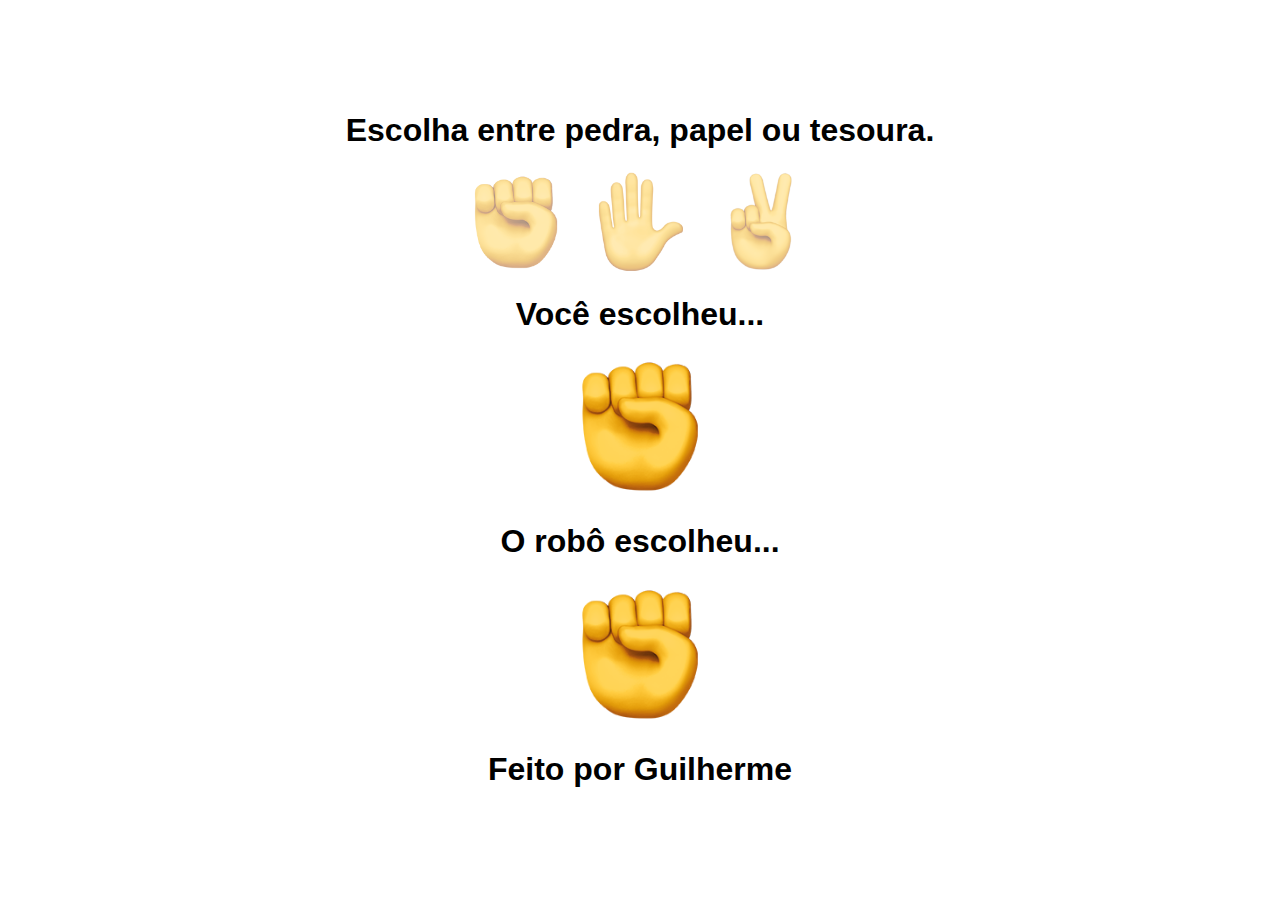
<file: Atividade7/index.html>
<!DOCTYPE html>
<html lang="pt-BR">
<head>
    <meta charset="UTF-8">
    <meta name="viewport" content="width=device-width, initial-scale=1.0">
    <title>Pedra, Papel, Tesoura</title>
    <link rel="stylesheet" href="index.css">
</head>
<body>
    <section class="picker-area">
        <h1>Escolha entre pedra, papel ou tesoura.</h1>
        <div class="hands">
            <img src="images/fist.png" alt="pedra" onclick="jogarPedra()">
            <img src="images/hand.png" alt="papel" onclick="jogarPapel()">
            <img src="images/v.png" alt="tesoura" onclick="jogarTesoura()">
        </div>
        <h1 id="voceEscolheu">Você escolheu...</h1>
        <div id="player-choice">
            <img src="images/fist.png" alt="jogada" id="player-hand">
        </div>

        <h1 id="roboEscolheu">O robô escolheu...</h1>
        <div id="robot-choice">
            <img src="images/fist.png" alt="jogada-robo" id="robot-hand">
            <h1 id="resultado">Feito por Guilherme</h1>
        </div>
    </section>

    <script src="script.js"></script>
</body>
</html>
</file>
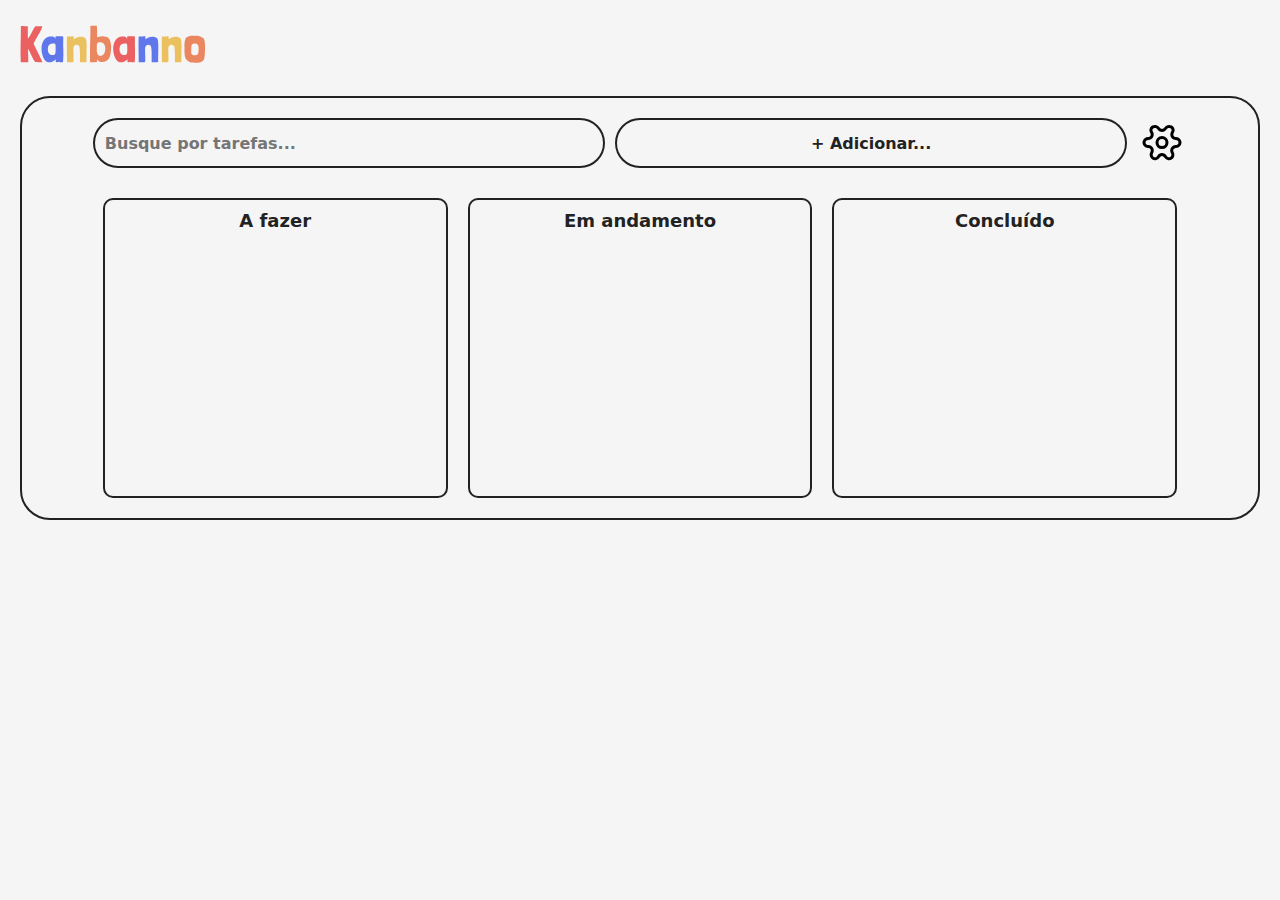
<file: ProjetoFinal/index.html>
<!DOCTYPE html>
<html lang="en">

<head>
    <meta charset="UTF-8">
    <meta name="viewport" content="width=device-width, initial-scale=1.0">
    <link rel="stylesheet" href="style.css">
    <title>Kanban</title>
</head>

<body>
    <header class="logo-container">
        <h1>
            <img src="svg/logo.svg">
        </h1>
    </header>
    <div class="big-big-container">
        <div class="quadro-big-container">
            <div class="search-bar-container">
                <input class="sax" type="text" id="search-bar" placeholder="Busque por tarefas...">
                <button class="add-task-button">+ Adicionar...</button>
                <img class="engrenagem-sr" src="svg/settings-svgrepo-com.svg" width="50px">
            </div>
            <div class="quadro-container">

                <div class="column" id="todo">
                    <h2>A fazer</h2>
                    <!--                <div class="task" draggable="true" data-priority="alta">Tarefa 1</div>
                    <div class="task" draggable="true" data-priority="media">Tarefa 2</div>-->
                </div>
                <div class="column" id="in-progress">
                    <h2>Em andamento</h2>
                    <!--                <div class="task" draggable="true" data-priority="urgente">Tarefa 3</div>
                    <div class="task" draggable="true" data-priority="baixa">Tarefa 4</div>-->
                </div>
                <div class="column" id="done">
                    <h2>Concluído</h2><!--                <div class="task" draggable="true" data-priority="urgente">Tarefa 5</div>
                    -->
                </div>
            </div>
        </div>
    </div>



    <div id="task-popup" class="popup hidden">
        <div class="popup-content">
            <div class="popup-header">
                <h3>Adicionar Tarefa</h3>
                <button class="close-popup">&times;</button>
            </div>
            <form id="task-form">
                <input class="sax" type="text" id="task-title" placeholder="Título da Tarefa" required>
                <textarea class="sax" id="task-description" placeholder="Descrição (opcional)"></textarea>
                <input class="sax" type="text" id="task-responsible" placeholder="Responsável (opcional)">
                <input class="sax" type="date" id="task-deadline" placeholder="Data Limite (opcional)">
                <select class="sax" id="task-priority">
                    <option class="sax" value="baixa">Prioridade Baixa</option>
                    <option class="sax" value="media">Prioridade Média</option>
                    <option class="sax" value="alta">Prioridade Alta</option>
                    <option class="sax" value="urgente">Urgente</option>
                </select>
                <button type="submit" class="add-task-popup-button">Adicionar</button>
            </form>
        </div>
    </div>

    <div id="settings-popup" class="popup hidden">
        <div class="popup-content">
            <div class="popup-header">
                <h3 class="sax">Configurações</h3>
                <button class="close-popup">&times;</button>
            </div>
            <form id="settings-form">
                <label class="sax" for="theme-select">Tema:</label>
                <select class="sax" id="theme-select">
                    <option class="sax" value="claro">Claro</option>
                    <option class="sax" value="escuro">Escuro</option>
                </select>
                <button class="sax" type="submit" class="save-settings-button">Salvar</button>
            </form>
        </div>
    </div>


    <script src="script.js"></script>
</body>

</html>
</file>
<file: Atividade7/index.css>
body {
    display: flex;
    justify-content: center;
    align-items: center;
    height: 100vh;
    margin: 0;
    font-family: Arial, sans-serif;
    transition: background-color 3s;
}

.picker-area {
    text-align: center; /*pra deixar no meio*/
}

.hands {
    display: flex;
    justify-content: center;
    gap: 20px; 
    margin-top: 20px;
}

.hands img {
    width: 100px;
    height: auto;
    border: 2px solid white;
    opacity: 0.5;
}

.hands img:hover {
    cursor: pointer;
    border: 2px solid grey;
    opacity: 1;
}

.hands img:active {
    cursor: pointer;
    border: 2px solid red;
    opacity: 1;
}

#player-choice img {
    width: 140px;
    height: auto;
    border: 2px solid white;
    opacity: 1;
}

/*=======================robo=======================*/

#robot-choice img {
    width: 140px;
    height: auto;
    border: 2px solid white;
    opacity: 1;
}

.robot-hand {
    display: flex;
    justify-content: center;
    gap: 20px;
    width: 100px;
    margin-top: 60px;
    opacity: 0;
}

.robot-hand img {
    width: 100px; 
    height: auto;
    transform: 0.3s ease, fill 0.3s ease;
}
</file>
<file: ProjetoFinal/style.css>
* {
    margin: 0;
    padding: 0;
    box-sizing: border-box;
    font-family: system-ui, sans-serif;
    font-size: 16px;
    font-weight: 600;
    color: var(--cor-texto);
}

body {
    background-color: var(--cor-fundo);
    display: flex;
    flex-direction: column;
    align-items: center;
    padding: 20px;
}

h1 {
    font-size: 25px;
    margin-bottom: 20px;
}

h2 {
    color: var(--cor-texto);
    font-size: 18px;
    text-align: center;
}

.logo-container {
    display: flex;
    justify-content: space-between;
    align-items: center;
    width: 100%;
    padding: 0px 0;
}

.quadro-big-container {
    width: 90%;
}

.quadro-container {
    display: flex;
    justify-content: space-between;
    gap: 20px;
    margin-top: 20px;
    padding: 10px 10px 10px 10px;
}

.column h2 {
    margin-bottom: 10px;
}

.task {
    border-radius: 10px;
    padding: 10px;
    margin-bottom: 10px;
    color: rgb(0, 0, 0);
    font-size: 14px;
    cursor: grab;
    border: #000000 0px solid;
}

.task h3, .task p {
    margin: 5px 0;  
    font-size: 14px; 
    line-height: 1.5; 
}

/* Tema claro */
:root {
    --cor-fundo: #f5f5f5;
    --cor-texto: #222222;
    --cor-nota-urgente: #EB6060;
    --cor-nota-alta: #EB8760;
    --cor-nota-media: #EBC160;
    --cor-nota-baixa: #6077EB;
}


@media (max-width: 768px) {
    .quadro-container {
        flex-direction: column;
    }

    .column {
        width: 100%;
    }

}


.big-big-container{/*
    background-color: red;*/
    width: 100%;
    padding: 10px;
    display: flex;
    border: 2px solid var(--cor-texto);
    border-radius: 30px;
    justify-content: center;
}

.search-bar-container {
    display: flex;
    align-items: center; 
    justify-content: space-between; 
    margin: 10px 0;
    gap: 10px;
}

@media (max-width: 768px) {
    .search-bar-container {
        display: flex;
        align-items: center; 
        justify-content: space-between; 
        gap: 10px; 
    }
}

#search-bar {
    width: 100%;
    padding: 10px; 
    font-size: 16px; 
    border: 2px solid var(--cor-texto);
    border-radius: 30px;
    box-sizing: border-box; 
    height: 50px; 
}

.engrenagem-sr:hover{
    cursor: pointer;
}

.column {
    flex: 1;
    background-color: var(--cor-fundo);
    border: 2px solid var(--cor-texto);
    border-radius: 10px;
    padding: 10px;
    min-height: 300px;
    display: flex;
    flex-direction: column;
    justify-content: flex-start; 
}

.column-container {
    border: 1px solid black;
    border-radius: 10px;
    margin: 10px;
    display: flex;
    flex-direction: column;
    background-color: rgb(255, 255, 255);
}

.header-column {
    display: flex;
    justify-content: space-between;
    align-items: center;
    padding: 10px;
    border-bottom: 1px solid #ccc;
    background-color: #f9f9f9;
    border-radius: 10px 10px 0 0;
}

.header-column h2 {
    margin: 0;
    font-size: 18px;
    font-weight: bold;
}

.sax{
    color: var(--cor-texto);
    background-color: var(--cor-fundo);
}


.add-task-button {
    padding: 10px; 
    font-size: 16px; 
    border: 2px solid var(--cor-texto);
    border-radius: 30px;
    background-color: var(--cor-fundo);
    color: var(--cor-texto);
    cursor: pointer;
    height: 50px; 
    display: flex;
    align-items: center; 
    justify-content: center;
}

@media (max-width: 768px) {
    .add-task-button {
        margin: 0px;
        font-size: 14px;
        margin-top: 5px;
        padding: 5px 10px;
        border: 2px solid var(--cor-texto);
        background-color: var(--cor-fundo);
        cursor: pointer;
    }
}

.add-task-button:hover {
    color: var(--cor-nota-urgente);
}


.column {
    padding: 10px;
    display: flex;
    flex-direction: column;
    gap: 10px;
    border-radius: 10px 10px 10px 10px;
}

.column-container {
    border: 1px solid black;
    border-radius: 10px;
    margin: 10px;
    display: flex;
    flex-direction: column;
    background-color: rgb(255, 255, 255);
}

.header-column {
    display: flex;
    justify-content: space-between;
    align-items: center;
    padding: 10px;
    border-bottom: 1px solid #ccc;
    background-color: #f9f9f9;
    border-radius: 10px 10px 0 0;
}

.header-column h2 {
    margin: 0;
    font-size: 18px;
    font-weight: bold;
}

.column {
    padding: 10px;
    display: flex;
    flex-direction: column;
    gap: 10px;
    border-radius: 10px 10px 10px 10px;
}

.popup {
    position: fixed;
    top: 0;
    left: 0;
    width: 100vw;
    height: 100vh;
    background-color: var(--cor-fundo);
    display: flex;
    justify-content: center;
    align-items: center;
}

.hidden {
    display: none;
}

.popup-content {
    background-color: var(--cor-fundo);
    width: 300px;
    border-radius: 10px;
    padding: 20px;
    box-shadow: 0 2px 10px rgba(0, 0, 0, 0.2);
}

.popup-header {
    display: flex;
    justify-content: space-between;
    align-items: center;
    margin-bottom: 20px;
}

.popup-header h3 {
    margin: 0;
    font-size: 18px;
}

.close-popup {
    background: none;
    border: none;
    font-size: 20px;
    cursor: pointer;
}

form {
    display: flex;
    flex-direction: column;
    gap: 10px;
}

input, textarea, select, button {
    width: 100%;
    padding: 8px;
    font-size: 14px;
    border: 1px solid #ccc;
    border-radius: 5px;
}

textarea {
    resize: none;
}

button.add-task-popup-button {
    background-color: var(--cor-fundo);
    color: var(--cor-texto);
    border: solid 2px var(--cor-texto);
    border-radius: 30px;
    cursor: pointer;
}

button.add-task-popup-button:hover {
    background-color: #5a5a5a;
}

.task-header {
    display: flex;
    justify-content: space-between;
    align-items: flex-start;
    margin-bottom: 10px;
}

.task-edit-icon {
    opacity: 0.6;
    transition: opacity 0.2s;
}

.task-edit-icon:hover {
    opacity: 1;
}

.delete-task-button {
    background-color: var(--cor-nota-urgente);
    color: white;
    border: none;
    margin-top: 10px;
}

.delete-task-button:hover {
    background-color: #d45555;
}


.task-header h3 {
    flex: 1;
    margin-right: 10px;
    word-break: break-word;
}
</file>
